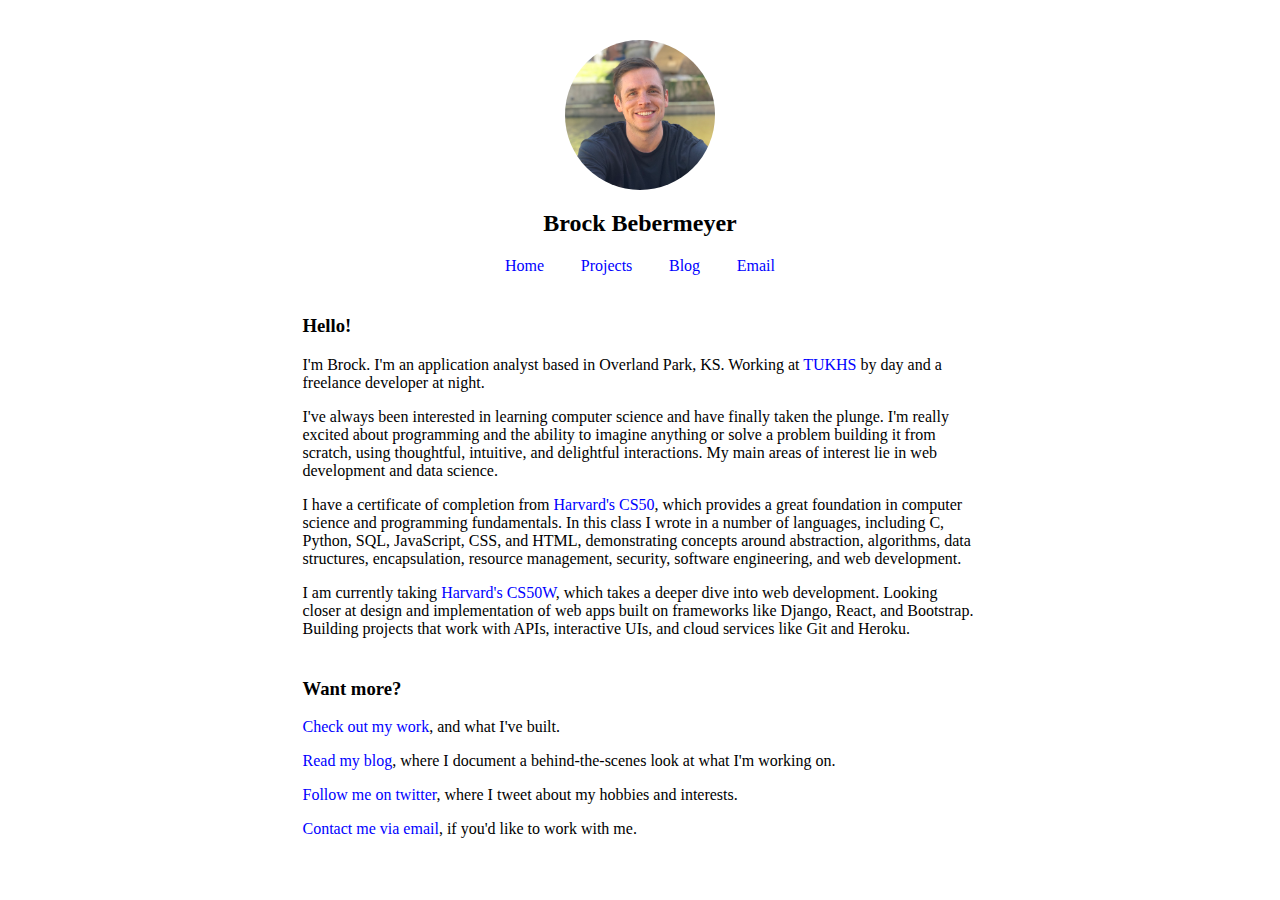
<file: index.html>
<!DOCTYPE html>
<html lang="en">
  <head>
    <meta charset="UTF-8" />
    <meta http-equiv="X-UA-Compatible" content="IE=edge" />
    <meta name="viewport" content="width=device-width, initial-scale=1.0" />
    <title>Brock Bebermeyer</title>
    <link rel="stylesheet" href="style.css" />
  </head>
  <body>
    <div class="container">
      <div class="header">
        <img class="me" src="asset/me.jpg" alt="picture of Brock" />
        <h2>Brock Bebermeyer</h2>
        <div class="nav">
          <a href="/">Home</a>
          <a href="projects.html">Projects</a>
          <a href="blog.html">Blog</a>
          <a
            href="javascript:location='mailto:\u0062\u0072\u006f\u0063\u006b\u0062\u0065\u0062\u0040\u0067\u006d\u0061\u0069\u006c\u002e\u0063\u006f\u006d';void 0"
            >Email</a
          >
        </div>
      </div>
      <div class="about">
        <h3>Hello!</h3>
        <p>
          I'm Brock. I'm an application analyst based in Overland Park, KS.
          Working at
          <a href="https://www.kansashealthsystem.com">TUKHS</a> by day and a
          freelance developer at night.
        </p>
        <p>
          I've always been interested in learning computer science and have
          finally taken the plunge. I'm really excited about programming and the
          ability to imagine anything or solve a problem building it from
          scratch, using thoughtful, intuitive, and delightful interactions. My
          main areas of interest lie in web development and data science.
        </p>
        <p>
          I have a certificate of completion from
          <a
            href="https://pll.harvard.edu/course/cs50-introduction-computer-science?delta=0"
            >Harvard's CS50</a
          >, which provides a great foundation in computer science and
          programming fundamentals. In this class I wrote in a number of
          languages, including C, Python, SQL, JavaScript, CSS, and HTML,
          demonstrating concepts around abstraction, algorithms, data
          structures, encapsulation, resource management, security, software
          engineering, and web development.
        </p>
        <p>
          I am currently taking
          <a
            href="https://pll.harvard.edu/course/cs50s-web-programming-python-and-javascript?delta=1"
            >Harvard's CS50W</a
          >, which takes a deeper dive into web development. Looking closer at
          design and implementation of web apps built on frameworks like Django,
          React, and Bootstrap. Building projects that work with APIs,
          interactive UIs, and cloud services like Git and Heroku.
        </p>
      </div>
      <footer class="outro">
        <h3>Want more?</h3>
        <p>
          <a href="projects.html">Check out my work</a>, and what I've built.
        </p>
        <p>
          <a href="blog.html">Read my blog</a>, where I document a
          behind-the-scenes look at what I'm working on.
        </p>
        <p>
          <a href="https://twitter.com/brockbeb">Follow me on twitter</a>, where
          I tweet about my hobbies and interests.
        </p>
        <p>
          <a
            href="javascript:location='mailto:\u0062\u0072\u006f\u0063\u006b\u0062\u0065\u0062\u0040\u0067\u006d\u0061\u0069\u006c\u002e\u0063\u006f\u006d';void 0"
            >Contact me via email</a
          >, if you'd like to work with me.
        </p>
      </footer>
    </div>
  </body>
</html>
</file>
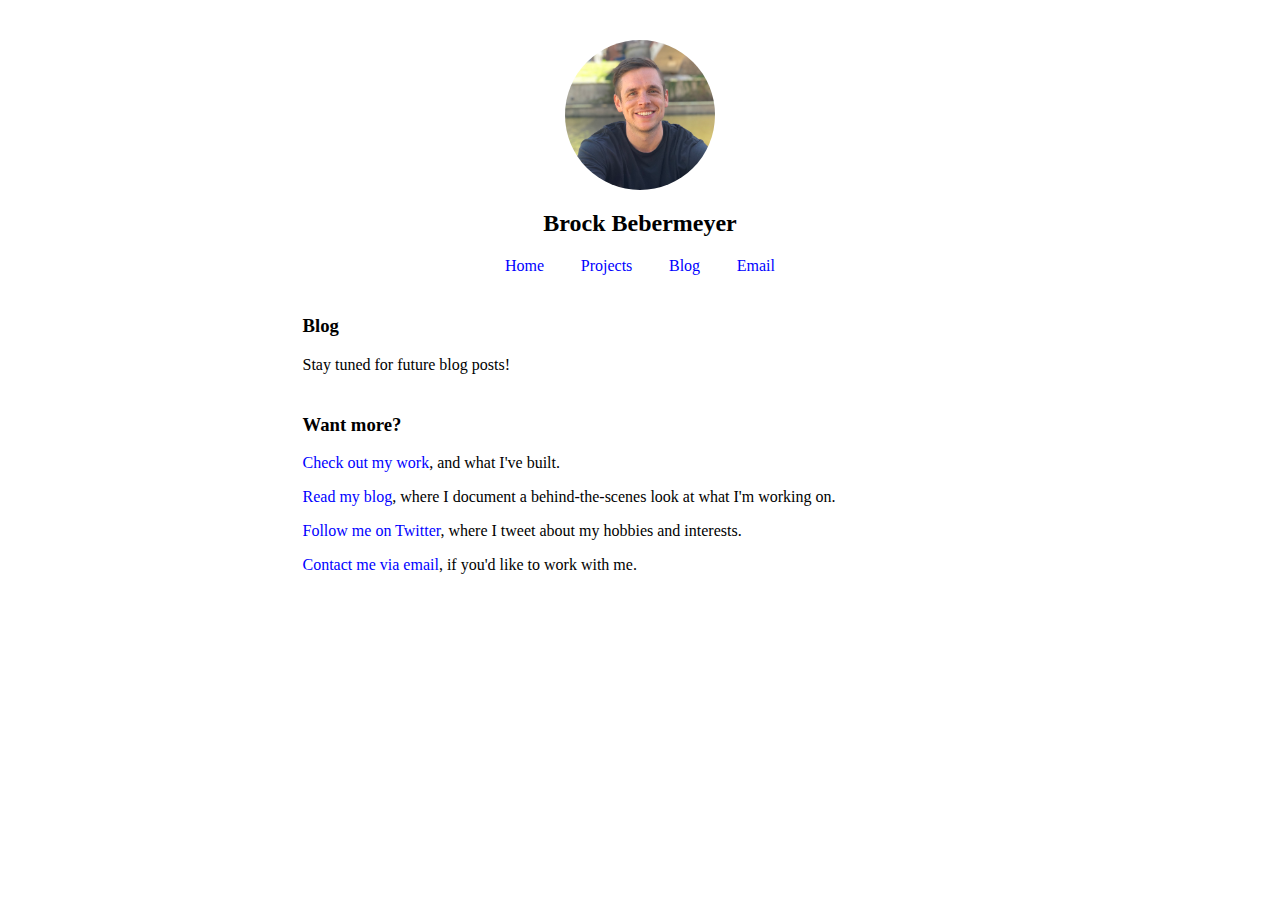
<file: blog.html>
<!DOCTYPE html>
<html lang="en">
  <head>
    <meta charset="UTF-8" />
    <meta http-equiv="X-UA-Compatible" content="IE=edge" />
    <meta name="viewport" content="width=device-width, initial-scale=1.0" />
    <title>Brock Bebermeyer</title>
    <link rel="stylesheet" href="style.css" />
  </head>
  <body>
    <div class="container">
      <div class="header">
        <img class="me" src="asset/me.jpg" alt="picture of Brock" />
        <h2>Brock Bebermeyer</h2>
        <div class="nav">
          <a href="/">Home</a>
          <a href="projects.html">Projects</a>
          <a href="blog.html">Blog</a>
          <a href="mailto:brockbeb@gmail.com">Email</a>
        </div>
      </div>
      <div class="blog">
        <h3>Blog</h3>
        <div class="post">
          <p>Stay tuned for future blog posts!</p>
        </div>
      </div>
      <footer class="outro">
        <h3>Want more?</h3>
        <p>
          <a href="projects.html">Check out my work</a>, and what I've built.
        </p>
        <p>
          <a href="blog.html">Read my blog</a>, where I document a
          behind-the-scenes look at what I'm working on.
        </p>
        <p>
          <a href="https://twitter.com/brockbeb">Follow me on Twitter</a>, where
          I tweet about my hobbies and interests.
        </p>
        <p>
          <a
            href="javascript:location='mailto:\u0062\u0072\u006f\u0063\u006b\u0062\u0065\u0062\u0040\u0067\u006d\u0061\u0069\u006c\u002e\u0063\u006f\u006d';void 0"
            >Contact me via email</a
          >, if you'd like to work with me.
        </p>
      </footer>
    </div>
  </body>
</html>
</file>
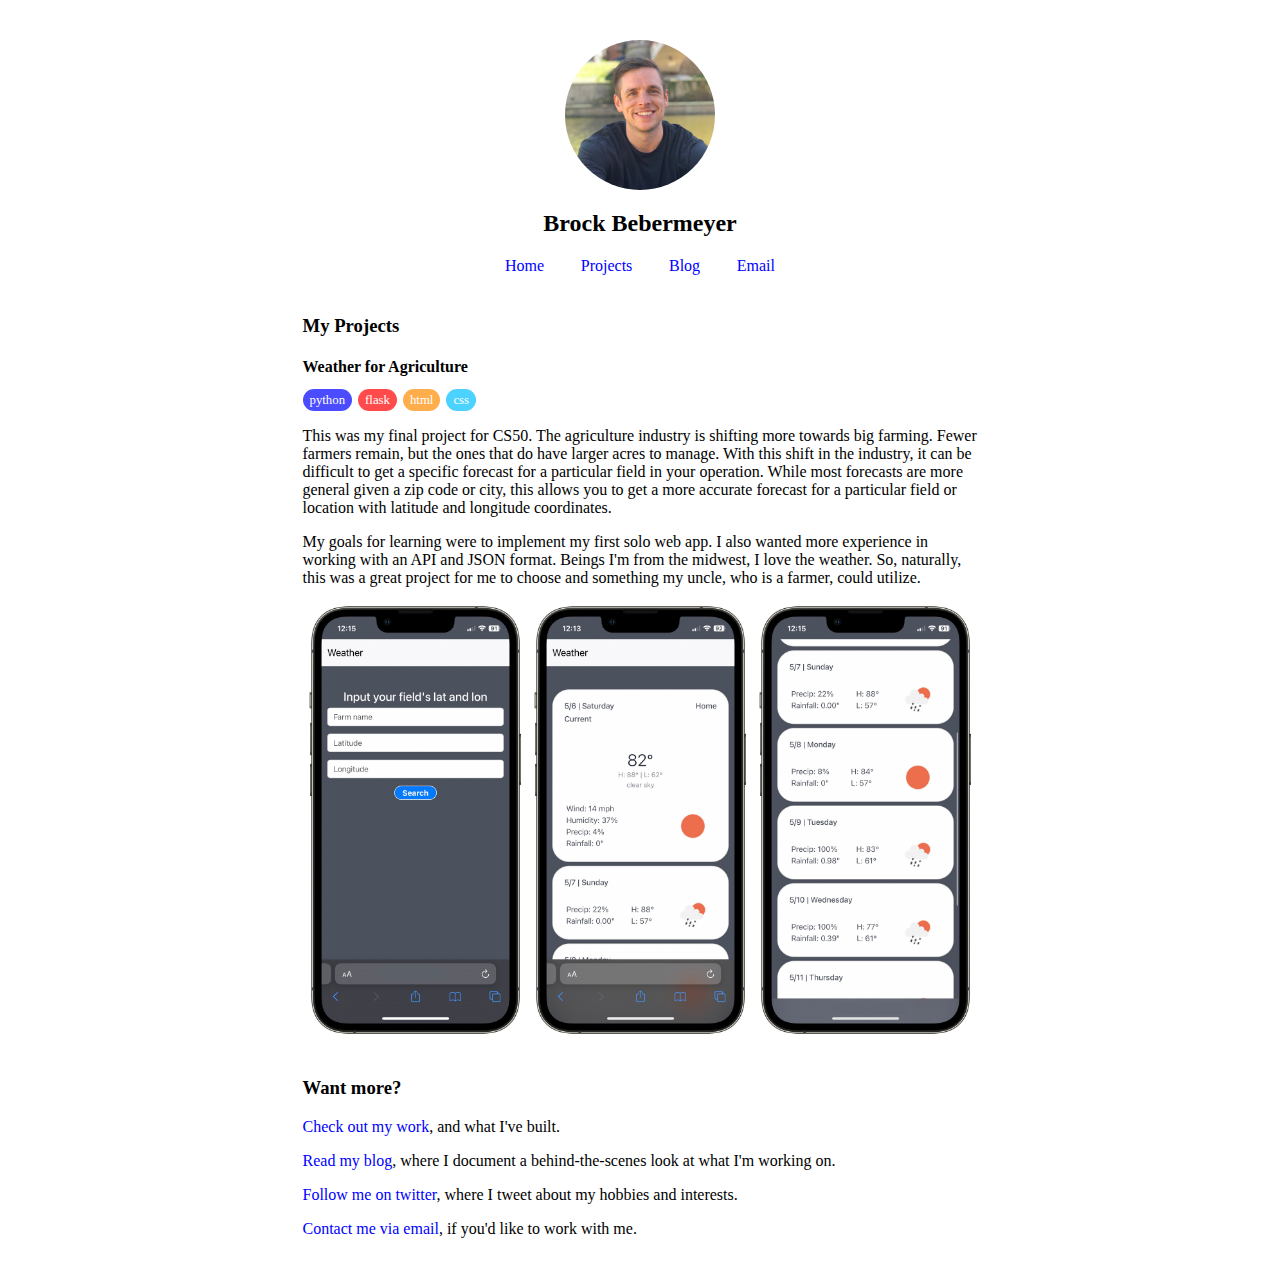
<file: projects.html>
<!DOCTYPE html>
<html lang="en">
  <head>
    <meta charset="UTF-8" />
    <meta http-equiv="X-UA-Compatible" content="IE=edge" />
    <meta name="viewport" content="width=device-width, initial-scale=1.0" />
    <title>Brock Bebermeyer</title>
    <link rel="stylesheet" href="style.css" />
  </head>
  <body>
    <div class="container">
      <div class="header">
        <img class="me" src="asset/me.jpg" alt="picture of Brock" />
        <h2>Brock Bebermeyer</h2>
        <div class="nav">
          <a href="/">Home</a>
          <a href="projects.html">Projects</a>
          <a href="blog.html">Blog</a>
          <a href="mailto:brockbeb@gmail.com">Email</a>
        </div>
      </div>
      <div class="projects">
        <h3>My Projects</h3>
        <div class="project">
          <h4 class="project-name">Weather for Agriculture</h4>
          <div class="tags">
            <div id="python">python</div>
            <div id="flask">flask</div>
            <div id="html">html</div>
            <div id="css">css</div>
          </div>
          <p>
            This was my final project for CS50. The agriculture industry is
            shifting more towards big farming. Fewer farmers remain, but the
            ones that do have larger acres to manage. With this shift in the
            industry, it can be difficult to get a specific forecast for a
            particular field in your operation. While most forecasts are more
            general given a zip code or city, this allows you to get a more
            accurate forecast for a particular field or location with latitude
            and longitude coordinates.
          </p>
          <p>
            My goals for learning were to implement my first solo web app. I
            also wanted more experience in working with an API and JSON format.
            Beings I'm from the midwest, I love the weather. So, naturally, this
            was a great project for me to choose and something my uncle, who is
            a farmer, could utilize.
          </p>
          <div class="project-all-images">
            <img
              class="project-image"
              src="asset/weatherland.jpeg"
              alt="landing page to search for weather "
            />
            <img
              class="project-image"
              src="asset/weathercurrent.jpeg"
              alt="current weather forecast"
            />
            <img
              class="project-image"
              src="asset/weatherdaily.jpeg"
              alt="daily weather foreast"
            />
          </div>
        </div>
      </div>
      <footer class="outro">
        <h3>Want more?</h3>
        <p>
          <a href="projects.html">Check out my work</a>, and what I've built.
        </p>
        <p>
          <a href="blog.html">Read my blog</a>, where I document a
          behind-the-scenes look at what I'm working on.
        </p>
        <p>
          <a href="https://twitter.com/brockbeb">Follow me on twitter</a>, where
          I tweet about my hobbies and interests.
        </p>
        <p>
          <a
            href="javascript:location='mailto:\u0062\u0072\u006f\u0063\u006b\u0062\u0065\u0062\u0040\u0067\u006d\u0061\u0069\u006c\u002e\u0063\u006f\u006d';void 0"
            >Contact me via email</a
          >, if you'd like to work with me.
        </p>
      </footer>
    </div>
  </body>
</html>
</file>
<file: style.css>
html {
  margin: 0;
  padding: 0;
  border: 0;
  font-family: Avenir;
}

body {
  margin: 15px;
}

.container {
  margin: 20px auto;
  width: 100%;
  max-width: 675px;
}

/* Link Styling */
a,
a:visited {
  text-decoration: none;
  color: blue;
}

a:hover {
  text-decoration: underline;
}

/* Header Styling */
.header {
  padding-top: 20px;
  display: flex;
  flex-direction: column;
  justify-content: center;
  align-items: center;
}

.me {
  width: 80%;
  max-width: 150px;
  border-radius: 100%;
}

.nav {
  display: flex;
  flex-wrap: wrap;
  justify-content: space-between;
  align-items: center;
  width: 80%;
  max-width: 270px;
}

/* Main body of all pages */
.about,
.projects,
.blog {
  margin-top: 40px;
}

.outro {
  margin-top: 40px;
  margin-bottom: 40px;
}

/* Blog Specific Styling */

/* Project Sepecific Styling */

.tags {
  display: flex;
  justify-content: flex-start;
  flex-wrap: wrap;
}

#python,
#flask,
#html,
#css,
#js,
#react,
#django,
#sql {
  display: flex;
  justify-content: center;
  align-items: center;
  border-radius: 25px;
  padding-left: 7px;
  padding-right: 7px;
  margin-top: 3px;
  margin-right: 6px;
  font-size: 0.8em;
  opacity: 70%;
  height: 22px;
  color: white;
}

#python {
  background-color: blue;
}
#html {
  background-color: darkorange;
}
#css {
  background-color: deepskyblue;
}
#js {
  background-color: gold;
}
#flask {
  background-color: red;
}
#react {
  background-color: turquoise;
}
#django {
  background-color: limegreen;
}
#sql {
  background-color: blueviolet;
}

.project-name {
  margin-bottom: 10px;
}

.project-all-images {
  display: flex;
  flex-direction: column;
  align-items: center;
}

.project-image {
  width: 85%;
}

@media (min-width: 700px) {
  .project-all-images {
    display: flex;
    flex-direction: row;
    justify-content: space-between;
    align-items: center;
  }

  .project-image {
    width: 225px;
  }
}
</file>
